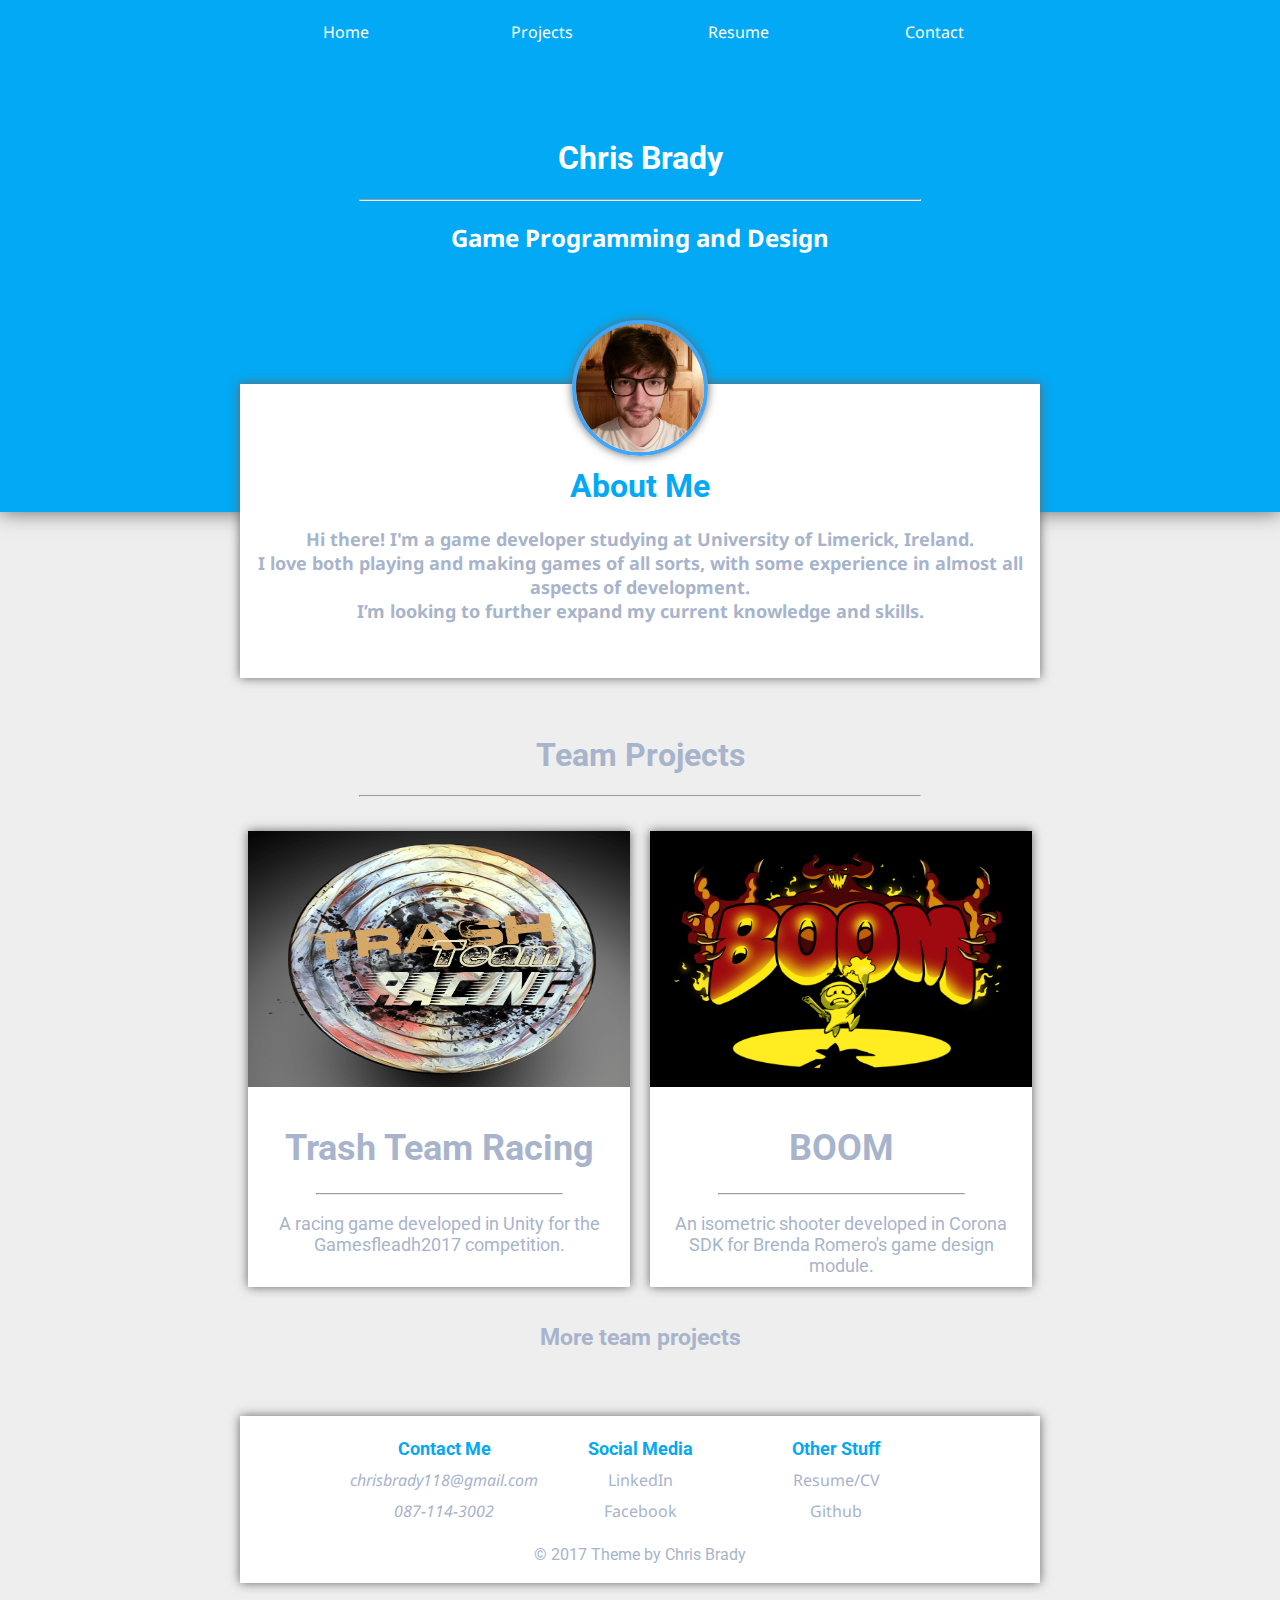
<file: index.html>
<!DOCTYPE html>
<html>

    <head>
		<title>Chris Brady</title>

        <meta name=viewport content="width=device-width, initial-scale=1">
        <meta name="description" content="Game Design Student at University of Limerick. This is my online portfolio containing my game development work.">
        <meta name="keywords" content="game development,chris brady,portfolio,student,university of limerick,game developer">
        <meta name="author" content="Chris Brady">

        <link rel="icon" href="resources/images/account.ico">
        <link href="style.css" rel="stylesheet" type="text/css"/>
        <link href="https://fonts.googleapis.com/css?family=Noto+Sans|Roboto" rel="stylesheet">

        <script src="https://ajax.googleapis.com/ajax/libs/jquery/3.2.1/jquery.min.js"defer></script>
        <script src="scripts/smoothScroll.js"defer></script>
        <script>
            (function(i,s,o,g,r,a,m){i['GoogleAnalyticsObject']=r;i[r]=i[r]||function()
            {(i[r].q=i[r].q||[]).push(arguments)},i[r].l=1*new Date();a=s.createElement(o),m=s.getElementsByTagName(o)[0];a.async=1;a.src=g;m.parentNode.insertBefore(a,m)})
            (window,document,'script','https://www.google-analytics.com/analytics.js','ga');
            ga('create', 'UA-52731300-2', 'auto');
            ga('send', 'pageview');
        </script>
	</head>

	<body>
        <!--Banner-->
        <div id = "banner" class = "bgBlue">
            <div id = "content">
                <nav id = "header">
                    <a id = "nav" class="txtWhite f2" href = "">Home</a>
                    <a id = "nav" class="txtWhite f2" href = "projects.html">Projects</a>
                    <a id = "nav" class="txtWhite f2" href = "projects/resume.html">Resume</a>
                    <a id = "nav" class="txtWhite f2" href = "#footer">Contact</a>
                </nav>
                <br><br><br>
                <h1 class="txtWhite f1">Chris Brady</h1>
                <hr class="txtWhite">
                <h2 class="txtWhite f2">Game Programming and Design<h2>
            </div>
        </div>

        <!--Content-->
        <div id = "content">
            <!--About-->
            <div id = "about">
                <img src="resources/images/other/avatar.jpg"/>
                <div id="textBox" style="margin-top:-30px;">
                    <article>
                        <h1 class = "txtBlue f1">About Me<h1>
                        <p class = "txt f2 medium">
                            Hi there! I'm a game developer studying at University of Limerick, Ireland. <br>
                            I love both playing and making games of all sorts, with some experience in almost all aspects of development.<br>
                            I’m looking to further expand my current knowledge and skills.
                        </p>
                    </article>
                </div>
                <br>
            </div>



            <!--Personal Projects
            <br><br>
            <h1 id = "personal" class="txt f1">Personal Projects</h1>
            <hr><br>-->
            <!--Featured
            <div id = "pPreview">
                <img src="http://i.imgur.com/eOSai4B.png"/>
                <div id ="textBox">
                    <article>
                        <h1>Google Chrome</h1><hr>
                        <p>Google Chrome is a free, open-source web browser developed by Google, released in 2008.</p>
                    </article>
                </div>
            </div>
            <div id = "pPreview">
                <img src="http://i.imgur.com/eOSai4B.png"/>
                <div id ="textBox">
                    <article>
                        <h1>Google Chrome</h1><hr>
                        <p>Google Chrome is a free, open-source web browser developed by Google, released in 2008.</p>
                    </article>
                </div>
            </div>-->
            <!--More
            <br><a href = "projects.html#personal"><h3>More personal projects</h3></a>
            -->


            <!--Team Projects--->
            <br><br><h1 id = "team" class="txt f1">Team Projects</h1><hr><br>
            <!--Featured-->
            <a id = "pPreview" href = "projects/trashteamracing.html">
                <img src="resources/images/ttr/trash.png"/>
                <div id ="textBox">
                    <article class="txt f1  medium">
                        <h1>Trash Team Racing</h1><hr>
                        <p>A racing game developed in Unity for the Gamesfleadh2017 competition.</p>
                    </article>
                </div>
            </a>
            <a id = "pPreview" href = "projects/boom.html">
                <img src="resources/images/boom/boom.jpg"/>
                <div id ="textBox">
                    <article class="txt f1  medium">
                        <h1>BOOM</h1><hr>
                        <p>An isometric shooter developed in Corona SDK for Brenda Romero's game design module.</p>
                    </article>
                </div>
            </a>
            <!--More-->
            <br><a class="txt f1 large" href = "projects.html#team"><h3>More team projects</h3></a>



            <!--Footer-->
            <br><br>

            <div id = "footer">
                <br>
                <div>
                    <div id = "footnote">
                        <b class = "txtBlue f1 medium">Contact Me</b><br>
                        <address>
                            <a class="txt f2" href="mailto:chrisbrady118@gmail.com">chrisbrady118@gmail.com</a><br>
                            <a class="txt f2" href="tel:+(353)087-114-3002">087-114-3002</a>
                        </address>
                    </div>
                    <div id = "footnote">
                        <b class = "txtBlue f1 medium">Social Media</b><br>
                        <a class="txt f2" href="https://www.linkedin.com/in/chris-brady-198b688a/">LinkedIn</a><br>
                        <a class="txt f2" href="https://www.facebook.com/Skaterboy118">Facebook</a>
                    </div>
                    <div id = "footnote">
                        <b class = "txtBlue f1 medium">Other Stuff</b><br>
                        <a class="txt f2" href="projects/resume.html">Resume/CV</a><br>
                        <a class="txt f2" href="https://github.com/Chris-Brady">Github</a>
                    </div>
                </div>
                <br>
                <div id = "copyright"  class="txt f1">
                        <a href = "https://github.com/Chris-Brady" class = "txt">
                            © 2017 Theme by Chris Brady
                        </a>
                </div>
                <br>
            </div>
            <br><br>
        </div>
	</body>

<html/>
</file>
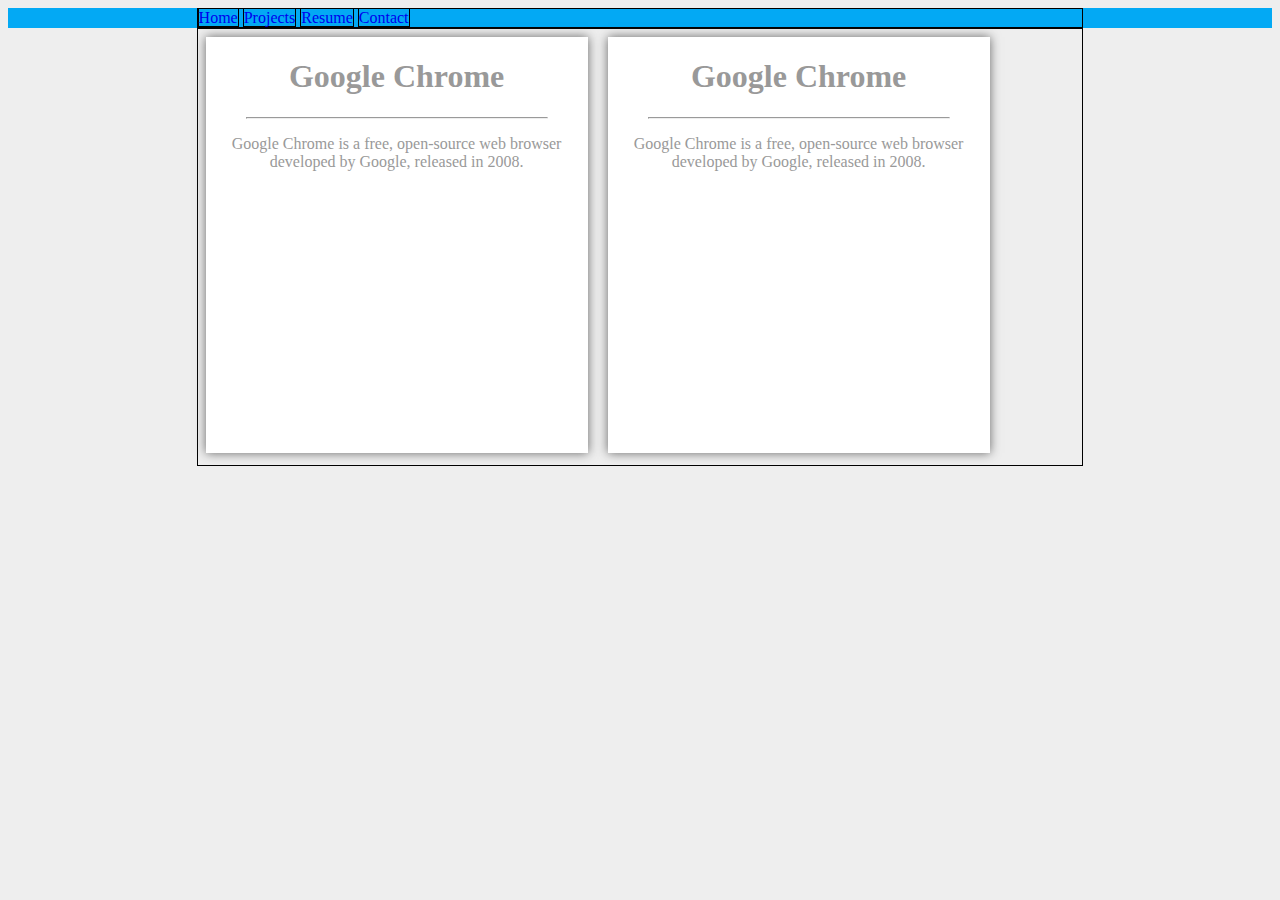
<file: amp.html>
<!doctype html>
<html amp lang="en">
    <head>
        <meta charset="utf-8">
        <script async src="https://cdn.ampproject.org/v0.js"></script>

        <title>Chris Brady</title>

        <link rel="canonical" href="amp.html" />
        <meta name="viewport" content="width=device-width,minimum-scale=1,initial-scale=1">

        <meta name="description" content="Game Design Student at University of Limerick. This is my online portfolio containing my game development work.">
        <meta name="keywords" content="game development,chris brady,portfolio,student,university of limerick,game developer">
        <meta name="author" content="Chris Brady">

        <!--<script type="application/ld+json">
          {
            "@context": "http://schema.org",
            "@type": "NewsArticle",
            "headline": "Open-source framework for publishing content",
            "datePublished": "2015-10-07T12:02:41Z",
            "image": [
              "logo.jpg"
            ]
          }
      </script>-->

        <style amp-boilerplate>
            body
            {
                -webkit-animation:-amp-start 8s steps(1,end) 0s 1 normal both;
                -moz-animation:-amp-start 8s steps(1,end) 0s 1 normal both;
                -ms-animation:-amp-start 8s steps(1,end) 0s 1 normal both;
                animation:-amp-start 8s steps(1,end) 0s 1 normal both
            }
            @-webkit-keyframes -amp-start{from{visibility:hidden}to{visibility:visible}}
            @-moz-keyframes -amp-start{from{visibility:hidden}to{visibility:visible}}
            @-ms-keyframes -amp-start{from{visibility:hidden}to{visibility:visible}}
            @-o-keyframes -amp-start{from{visibility:hidden}to{visibility:visible}}
            @keyframes -amp-start{from{visibility:hidden}to{visibility:visible}}
        </style>

        <noscript>
            <style amp-boilerplate>body{-webkit-animation:none; -moz-animation:none; -ms-animation:none; animation:none}</style>
        </noscript>

        <style amp-custom>
            body
            {
                background-color: #EEEEEE;
            }
            a
            {
                text-decoration: none;
            }
            amp-img
            {
                background-color: gray;
            }
            article
            {
                width: 382px;
                height: 416px;
                margin: 8px;
                text-align: center;
                display: inline-block;
                background-color: white;
                color: #999999;
                box-shadow: 0px 0px 10px #666666;
                overflow: hidden;
            }
            nav
            {
                width:100%;
            }
            header
            {

            }
            .tab
            {
                border: 1px solid black;
                width: 25%;
            }
            .content
            {
                border: 1px solid black;
                width: 70%;
            }
            .centered
            {
                margin: 0 auto;
            }


            .bgBlue{background-color: #03A9F4;}
        </style>

    </head>

    <body>
        <header class = "bgBlue" width = "300" height = "200" layout = "responsive">
            <div class = "content centered">
                <nav class = "centered">
                    <a class = "tab" href = "index.html">Home</a>
                    <a class = "tab" href = "index.html">Projects</a>
                    <a class = "tab" href = "index.html">Resume</a>
                    <a class = "tab" href = "index.html">Contact</a>
                </nav>
            </div>
        </header>
        <div class = "content centered">
            <a href = "index.html">
                <article layout = "responsive">
                    <amp-img
                        src="resources/images/boom/boom.jpg"
                        alt="Image"
                        height="2"
                        width="3"
                        layout = "responsive">
                    </amp-img>
                    <h1>Google Chrome</h1>
                    <hr width = "300" layout = "responsive">
                    <p>Google Chrome is a free, open-source web browser developed by Google, released in 2008.<p>
                </article>

                <article>
                    <amp-img
                        src="resources/images/boom/boom.jpg"
                        alt="Image"
                        height="2"
                        width="3"
                        layout = "responsive">
                    </amp-img>
                    <h1>Google Chrome</h1>
                    <hr width = "300" layout = "responsive">
                    <p>Google Chrome is a free, open-source web browser developed by Google, released in 2008.<p>
                </article>
            </a>
        </div>
    </body>

</html>
</file>
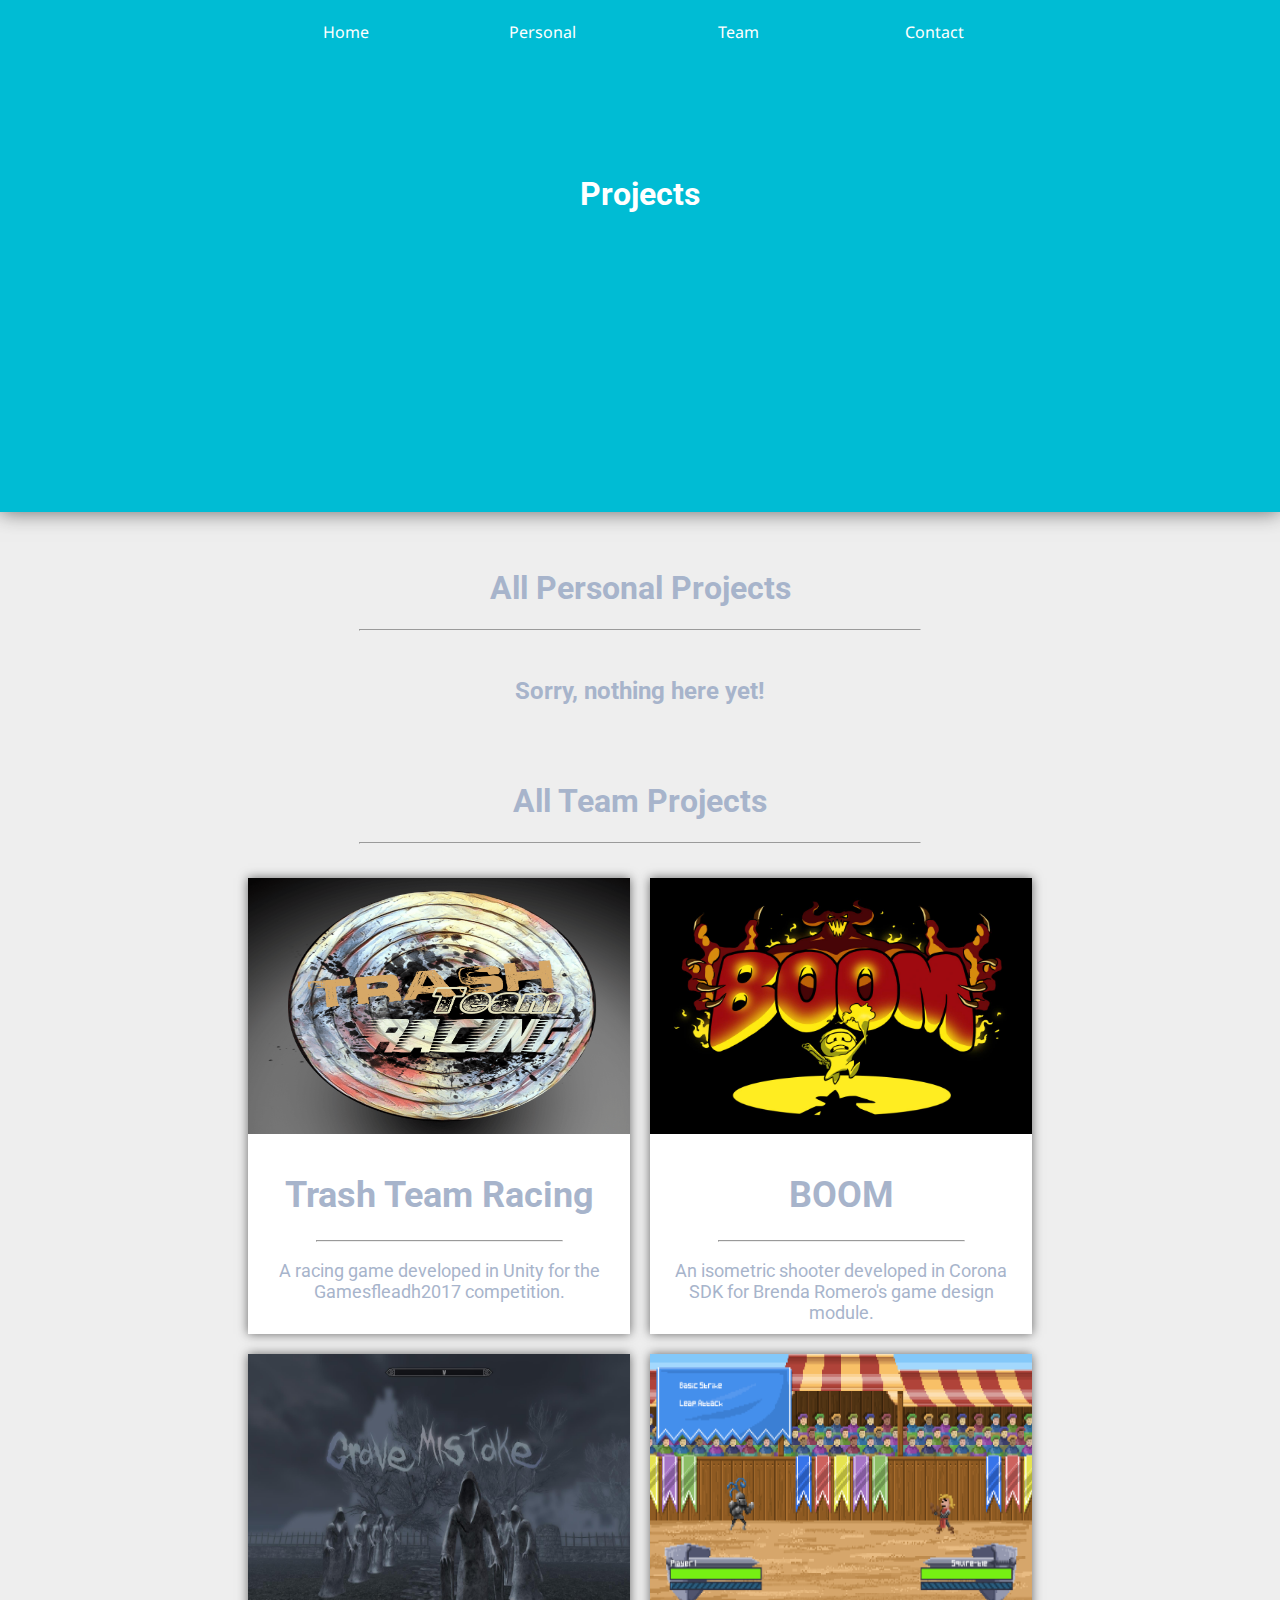
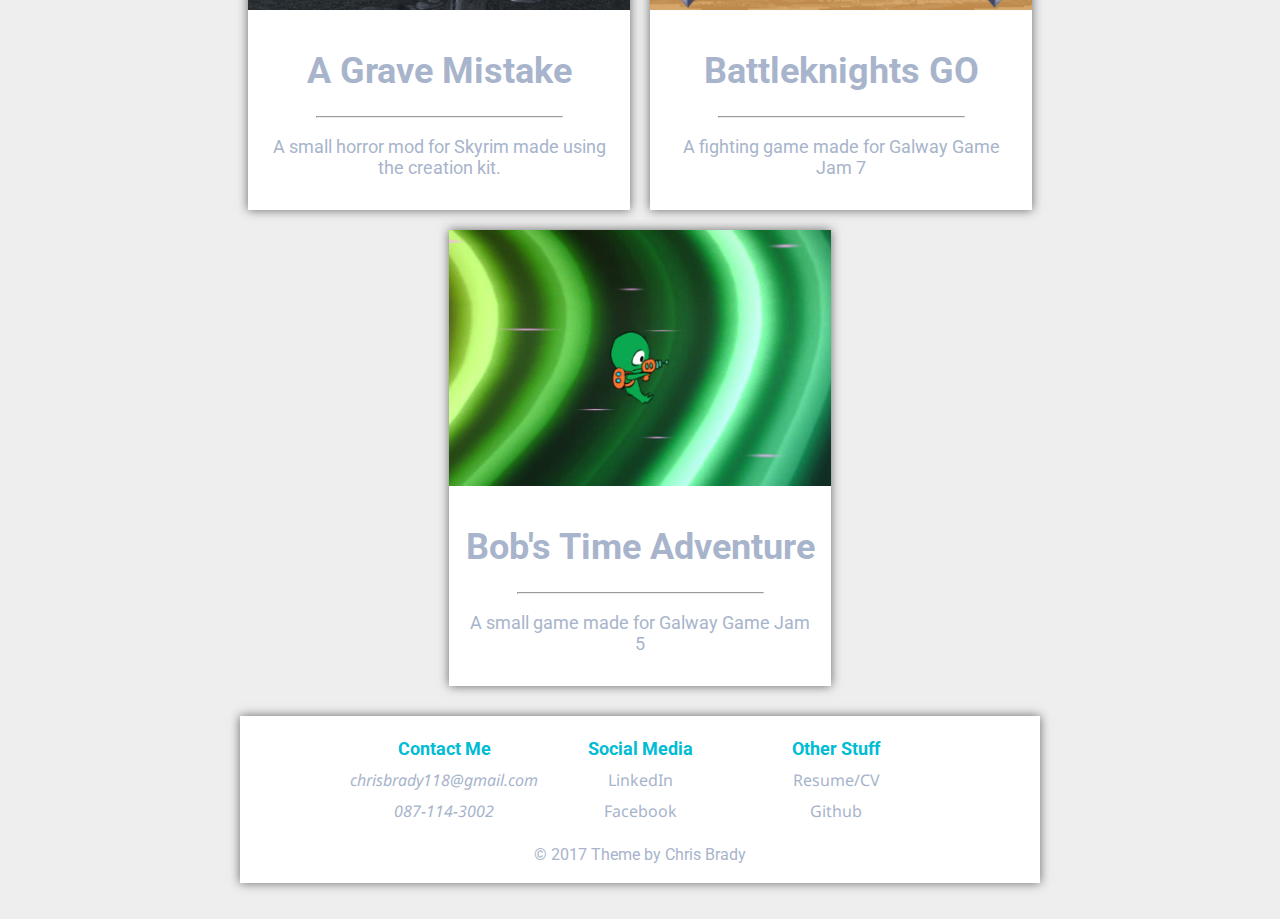
<file: projects.html>
<!DOCTYPE html>
<html>

    <head>
		<title>Projects - Chris Brady</title>

        <meta name=viewport content="width=device-width, initial-scale=1">
        <meta name="description" content="Game Design Student at University of Limerick. This is my online portfolio containing my game development work.">
        <meta name="keywords" content="game development,chris brady,portfolio,student,university of limerick,game developer,projects">
        <meta name="author" content="Chris Brady">

        <link rel="icon" href="resources/images/account.ico">
		<link href="style.css" rel="stylesheet" type="text/css"/>
        <link href="https://fonts.googleapis.com/css?family=Noto+Sans|Roboto" rel="stylesheet">

        <script src="https://ajax.googleapis.com/ajax/libs/jquery/3.2.1/jquery.min.js" defer></script>
        <script src="scripts/smoothScroll.js" defer></script>
        <script>
            (function(i,s,o,g,r,a,m){i['GoogleAnalyticsObject']=r;i[r]=i[r]||function()
            {(i[r].q=i[r].q||[]).push(arguments)},i[r].l=1*new Date();a=s.createElement(o),m=s.getElementsByTagName(o)[0];a.async=1;a.src=g;m.parentNode.insertBefore(a,m)})
            (window,document,'script','https://www.google-analytics.com/analytics.js','ga');
            ga('create', 'UA-52731300-2', 'auto');
            ga('send', 'pageview');
        </script>
	</head>

	<body>
        <!--Banner-->
        <div id = "banner" class = "bgCyan">
            <div id = "content">
                <nav id = "header">
                    <a id = "nav" class="txtWhite f2" href = "index.html">Home</a>
                    <a id = "nav" class="txtWhite f2" href = "#personal">Personal</a>
                    <a id = "nav" class="txtWhite f2" href = "#team">Team</a>
                    <a id = "nav" class="txtWhite f2" href = "#footer">Contact</a>
                </nav>
                <br><br><br><br><br>
                <h1 class="txtWhite f1">Projects</h1>
            </div>
        </div>

        <!--Content-->
        <div id = "content">

            <!--Personal Projects--->
            <br><br><h1 id = "personal" class="txt f1">All Personal Projects</h1><hr><br>
            <!--Featured-->
            <h2 class="txt f1">Sorry, nothing here yet!</h2>
            <!--------------->

            <!--Team Projects--->
            <br><br><h1 id = "team"class="txt f1">All Team Projects</h1><hr><br>
            <!--Featured-->
            <a id = "pPreview" href = "projects/trashteamracing.html">
                <img src="resources/images/ttr/trash.png"/>
                <div id ="textBox">
                    <article class="txt f1 medium">
                        <h1>Trash Team Racing</h1><hr>
                        <p>A racing game developed in Unity for the Gamesfleadh2017 competition.</p>
                    </article>
                </div>
            </a>

            <a id = "pPreview" href = "projects/boom.html">
                <img src="resources/images/boom/boom.jpg"/>
                <div id ="textBox">
                    <article class="txt f1 medium">
                        <h1>BOOM</h1><hr>
                        <p>An isometric shooter developed in Corona SDK for Brenda Romero's game design module.</p>
                    </article>
                </div>
            </a>

            <a id = "pPreview" href = "projects/graveyard.html">
                <img src="resources/images/gm/graveyard.jpg"/>
                <div id ="textBox">
                    <article class="txt f1 medium">
                        <h1>A Grave Mistake</h1><hr>
                        <p>A small horror mod for Skyrim made using the creation kit.</p>
                    </article>
                </div>
            </a>

            <a id = "pPreview" href = "projects/battleknights.html">
                <img src="resources/images/bkg/battleknights.png"/>
                <div id ="textBox">
                    <article class="txt f1 medium">
                        <h1>Battleknights GO</h1><hr>
                        <p>A fighting game made for Galway Game Jam 7</p>
                    </article>
                </div>
            </a>

            <a id = "pPreview" href = "projects/bobstimeadventure.html">
                <img src="resources/images/bta/bobtimeadventure.png"/>
                <div id ="textBox">
                    <article class="txt f1 medium">
                        <h1>Bob's Time Adventure</h1><hr>
                        <p>A small game made for Galway Game Jam 5</p>
                    </article>
                </div>
            </a>

            <!--Footer-->
            <br><br>
            <div id = "footer">
                <br>
                <div>
                    <div id = "footnote">
                        <b class = "txtCyan f1 medium">Contact Me</b><br>
                        <address>
                            <a class="txt f2" href="mailto:chrisbrady118@gmail.com">chrisbrady118@gmail.com</a><br>
                            <a class="txt f2" href="tel:+(353)087-114-3002">087-114-3002</a>
                        </address>
                    </div>
                    <div id = "footnote">
                        <b class = "txtCyan f1 medium">Social Media</b><br>
                        <a class="txt f2" href="https://www.linkedin.com/in/chris-brady-198b688a/">LinkedIn</a><br>
                        <a class="txt f2" href="https://www.facebook.com/Skaterboy118">Facebook</a>
                    </div>
                    <div id = "footnote">
                        <b class = "txtCyan f1 medium">Other Stuff</b><br>
                        <a class="txt f2" href="projects/resume.html">Resume/CV</a><br>
                        <a class="txt f2" href="https://github.com/Chris-Brady">Github</a>
                    </div>
                </div>
                <br>
                <div id = "copyright"  class="txt f1">
                        <a href = "https://github.com/Chris-Brady" class = "txt">
                            © 2017 Theme by Chris Brady
                        </a>
                </div>
                <br>
            </div>
            <br><br>
        </div>
	</body>
<html/>
</file>
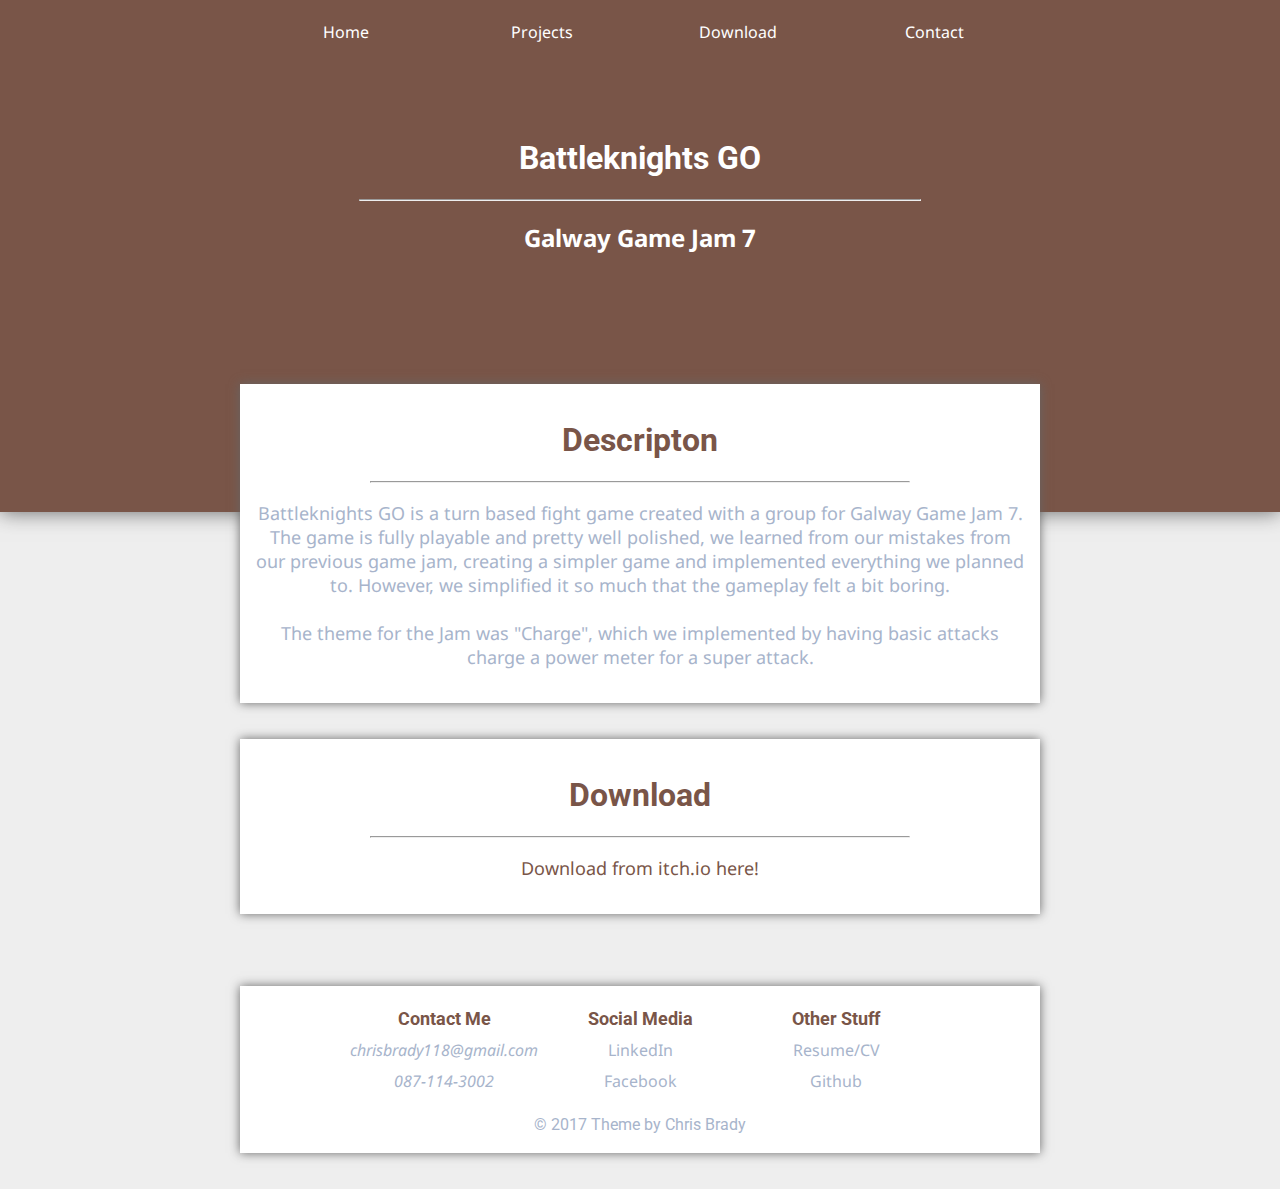
<file: projects/battleknights.html>
<!DOCTYPE html>
<html>

    <head>
		<title>Battleknights GO - Chris Brady</title>

        <meta name=viewport content="width=device-width, initial-scale=1">
        <meta name="description" content="A fighting game made for Galway Game Jam 7">
        <meta name="keywords" content="game development,chris brady,portfolio,student,university of limerick,game developer,projects,battleknights go,game">
        <meta name="author" content="Chris Brady">

        <link rel="icon" href="../resources/images/account.ico">
		<link href="../style.css" rel="stylesheet" type="text/css"/>
        <link href="https://fonts.googleapis.com/css?family=Noto+Sans|Roboto" rel="stylesheet">

        <script src="https://ajax.googleapis.com/ajax/libs/jquery/3.2.1/jquery.min.js"defer></script>
        <script src="../scripts/smoothScroll.js"defer></script>
        <script src="../scripts/gallery.js"defer></script>
        <script>
            (function(i,s,o,g,r,a,m){i['GoogleAnalyticsObject']=r;i[r]=i[r]||function()
            {(i[r].q=i[r].q||[]).push(arguments)},i[r].l=1*new Date();a=s.createElement(o),m=s.getElementsByTagName(o)[0];a.async=1;a.src=g;m.parentNode.insertBefore(a,m)})
            (window,document,'script','https://www.google-analytics.com/analytics.js','ga');
            ga('create', 'UA-52731300-2', 'auto');
            ga('send', 'pageview');
        </script>
	</head>

	<body>
        <!--Banner-->
        <div id = "banner" class = "bgBrown">
            <div id = "content">
                <nav id = "header">
                    <a class="txtWhite f2"id = "nav" href = "../index.html">Home</a>
                    <a class="txtWhite f2"id = "nav" href = "../projects.html">Projects</a>
                    <a class="txtWhite f2"id = "nav" href = "#pSnippet">Download</a>
                    <a class="txtWhite f2"id = "nav" href = "#footer">Contact</a>
                </nav>
                <br><br><br>
                <h1 class="txtWhite f1">Battleknights GO</h1>
                <hr class="txtWhite">
                <h2 class="txtWhite f2">Galway Game Jam 7<h2>
            </div>
        </div>

        <!--Content-->
        <div id = "content">

            <div id= "about">
                <div id ="textBox">
                    <article>
                        <h1 class = "txtBrown f1">Descripton</h1><hr>
                        <p class = "txt f2 medium">
                            Battleknights GO is a turn based fight game created with a group for Galway Game Jam 7.<br>
                            The game is fully playable and pretty well polished, we learned from our mistakes from our previous game jam, creating a simpler game and implemented everything we planned to. However, we simplified it so much that the gameplay felt a bit boring.<br><br>
                            The theme for the Jam was "Charge", which we implemented by having basic attacks charge a power meter for a super attack.
                        </p>
                    </article>
                </div>
            </div>

            <br><br>

            <div id = "pSnippet">
                <div id ="textBox">
                    <article>
                        <h1 class = "txtBrown f1">Download</h1><hr>
                        <p class = "txt f2 medium"><a class="txtBrown f2" href="https://daveinreallife.itch.io/battleknights-go">Download from itch.io here!</a></p>
                    </article>
                </div>
            </div>

            <br><br>

            <!--Footer-->
            <br><br>
            <div id = "footer">
                <br>
                <div>
                    <div id = "footnote">
                        <b class = "txtBrown f1 medium">Contact Me</b><br>
                        <address>
                            <a class="txt f2"href="mailto:chrisbrady118@gmail.com">chrisbrady118@gmail.com</a><br>
                            <a class="txt f2"href="tel:+(353)087-114-3002">087-114-3002</a>
                        </address>
                    </div>
                    <div id = "footnote">
                        <b class = "txtBrown f1 medium">Social Media</b><br>
                        <a class="txt f2"href="https://www.linkedin.com/in/chris-brady-198b688a/">LinkedIn</a><br>
                        <a class="txt f2"href="https://www.facebook.com/Skaterboy118">Facebook</a>
                    </div>
                    <div id = "footnote">
                        <b class = "txtBrown f1 medium">Other Stuff</b><br>
                        <a class="txt f2"href="">Resume/CV</a><br>
                        <a class="txt f2"href="https://github.com/Chris-Brady">Github</a>
                    </div>
                </div>
                <br>
                <div id = "copyright">
                        <a class="txt f1"href = "https://github.com/Chris-Brady" class = "txt">
                            © 2017 Theme by Chris Brady
                        </a>
                </div>
                <br>
            </div>
            <br><br>
        </div>
	</body>
<html/>
</file>
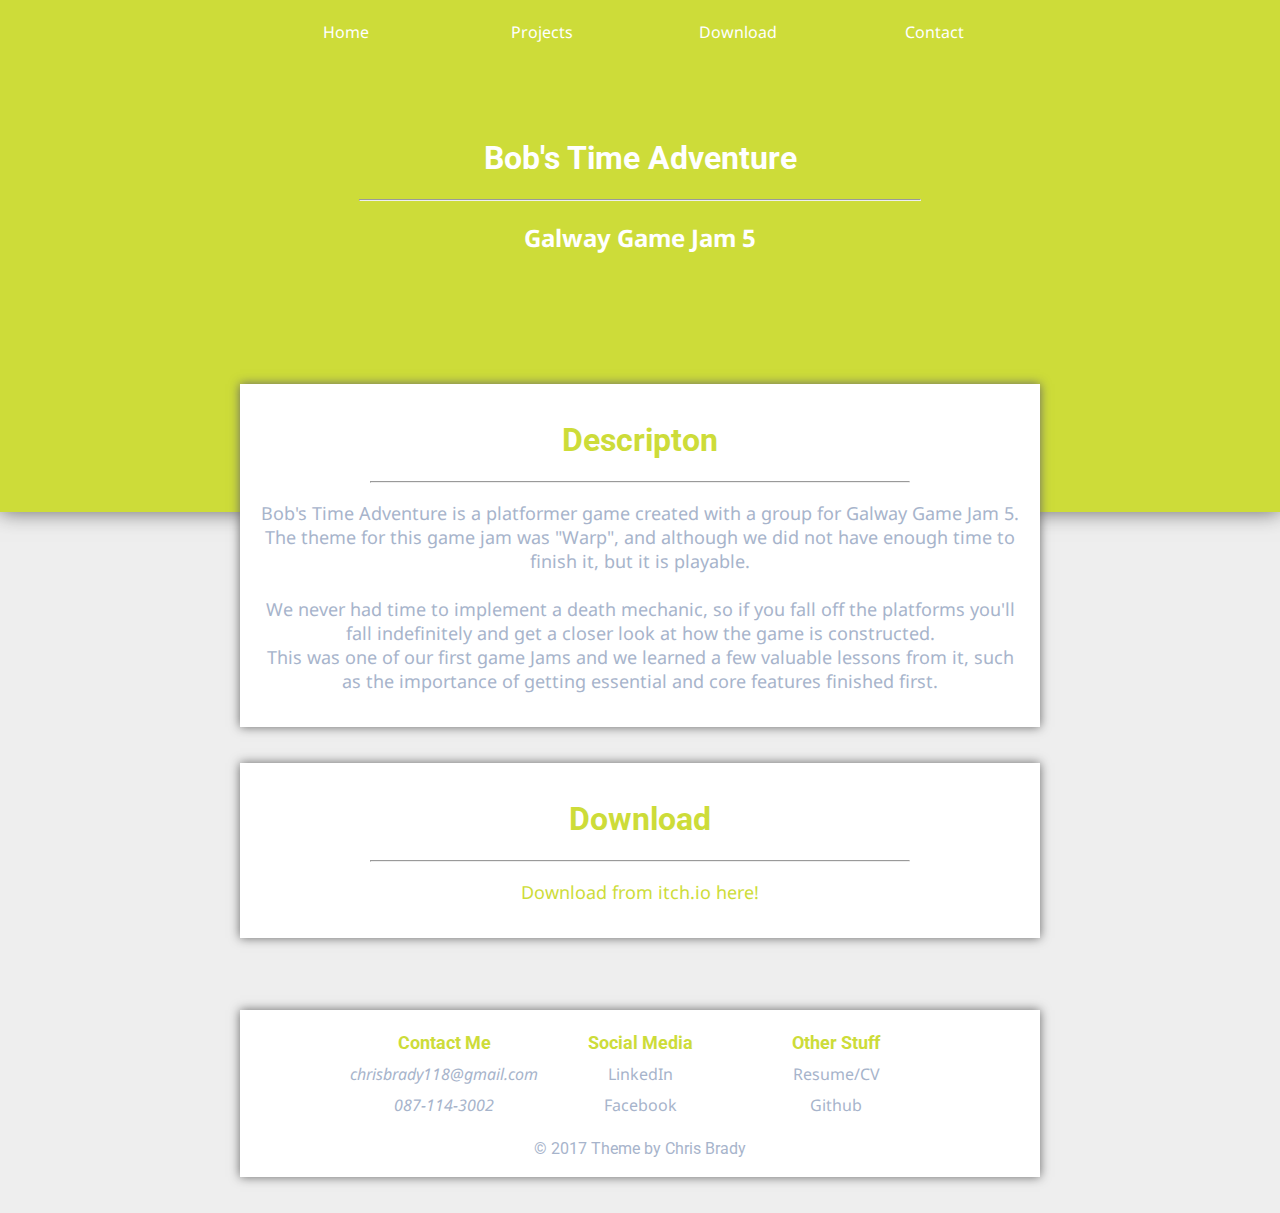
<file: projects/bobstimeadventure.html>
<!DOCTYPE html>
<html>

    <head>
		<title>Bob's Time Adventure - Chris Brady</title>

        <meta name=viewport content="width=device-width, initial-scale=1">
        <meta name="description" content="A small game made for Galway Game Jam 5">
        <meta name="keywords" content="game development,chris brady,portfolio,student,university of limerick,game developer,projects,bob's time adventure,game">
        <meta name="author" content="Chris Brady">

        <link rel="icon" href="../resources/images/account.ico">
		<link href="../style.css" rel="stylesheet" type="text/css"/>
        <link href="https://fonts.googleapis.com/css?family=Noto+Sans|Roboto" rel="stylesheet">

        <script src="https://ajax.googleapis.com/ajax/libs/jquery/3.2.1/jquery.min.js"defer></script>
        <script src="../scripts/smoothScroll.js"defer></script>
        <script src="../scripts/gallery.js"defer></script>
        <script>
            (function(i,s,o,g,r,a,m){i['GoogleAnalyticsObject']=r;i[r]=i[r]||function()
            {(i[r].q=i[r].q||[]).push(arguments)},i[r].l=1*new Date();a=s.createElement(o),m=s.getElementsByTagName(o)[0];a.async=1;a.src=g;m.parentNode.insertBefore(a,m)})
            (window,document,'script','https://www.google-analytics.com/analytics.js','ga');
            ga('create', 'UA-52731300-2', 'auto');
            ga('send', 'pageview');
        </script>
	</head>

	<body>
        <!--Banner-->
        <div id = "banner" class = "bgLime">
            <div id = "content">
                <nav id = "header">
                    <a class="txtWhite f2"id = "nav" href = "../index.html">Home</a>
                    <a class="txtWhite f2"id = "nav" href = "../projects.html">Projects</a>
                    <a class="txtWhite f2"id = "nav" href = "#pSnippet">Download</a>
                    <a class="txtWhite f2"id = "nav" href = "#footer">Contact</a>
                </nav>
                <br><br><br>
                <h1 class="txtWhite f1">Bob's Time Adventure</h1>
                <hr class="txtWhite">
                <h2 class="txtWhite f2">Galway Game Jam 5<h2>
            </div>
        </div>

        <!--Content-->
        <div id = "content">

            <div id= "about">
                <div id ="textBox">
                    <article>
                        <h1 class = "txtLime f1">Descripton</h1><hr>
                        <p class = "txt f2 medium">
                            Bob's Time Adventure is a platformer game created with a group for Galway Game Jam 5. The theme for this game jam was "Warp", and although we did not have enough time to finish it, but it is playable.<br><br>
                            We never had time to implement a death mechanic, so if you fall off the platforms you'll fall indefinitely and get a closer look at how the game is constructed.<br>
                            This was one of our first game Jams and we learned a few valuable lessons from it, such as the importance of getting essential and core features finished first.
                        </p>
                    </article>
                </div>
            </div>

            <br><br>

            <div id = "pSnippet">
                <div id ="textBox">
                    <article>
                        <h1 class = "txtLime f1">Download</h1><hr>
                        <p class = "txt f2 medium"><a class="txtLime f2" href="https://josephgreaney.itch.io/bobs-time-adventure">Download from itch.io here!</a></p>
                    </article>
                </div>
            </div>

            <br><br>

            <!--Footer-->
            <br><br>
            <div id = "footer">
                <br>
                <div>
                    <div id = "footnote">
                        <b class = "txtLime f1 medium">Contact Me</b><br>
                        <address>
                            <a class="txt f2"href="mailto:chrisbrady118@gmail.com">chrisbrady118@gmail.com</a><br>
                            <a class="txt f2"href="tel:+(353)087-114-3002">087-114-3002</a>
                        </address>
                    </div>
                    <div id = "footnote">
                        <b class = "txtLime f1 medium">Social Media</b><br>
                        <a class="txt f2"href="https://www.linkedin.com/in/chris-brady-198b688a/">LinkedIn</a><br>
                        <a class="txt f2"href="https://www.facebook.com/Skaterboy118">Facebook</a>
                    </div>
                    <div id = "footnote">
                        <b class = "txtLime f1 medium">Other Stuff</b><br>
                        <a class="txt f2"href="">Resume/CV</a><br>
                        <a class="txt f2"href="https://github.com/Chris-Brady">Github</a>
                    </div>
                </div>
                <br>
                <div id = "copyright">
                    <a class="txt f1"href = "https://github.com/Chris-Brady" class = "txt">
                        © 2017 Theme by Chris Brady
                    </a>
                </div>
                <br>
            </div>
            <br><br>
        </div>
	</body>
<html/>
</file>
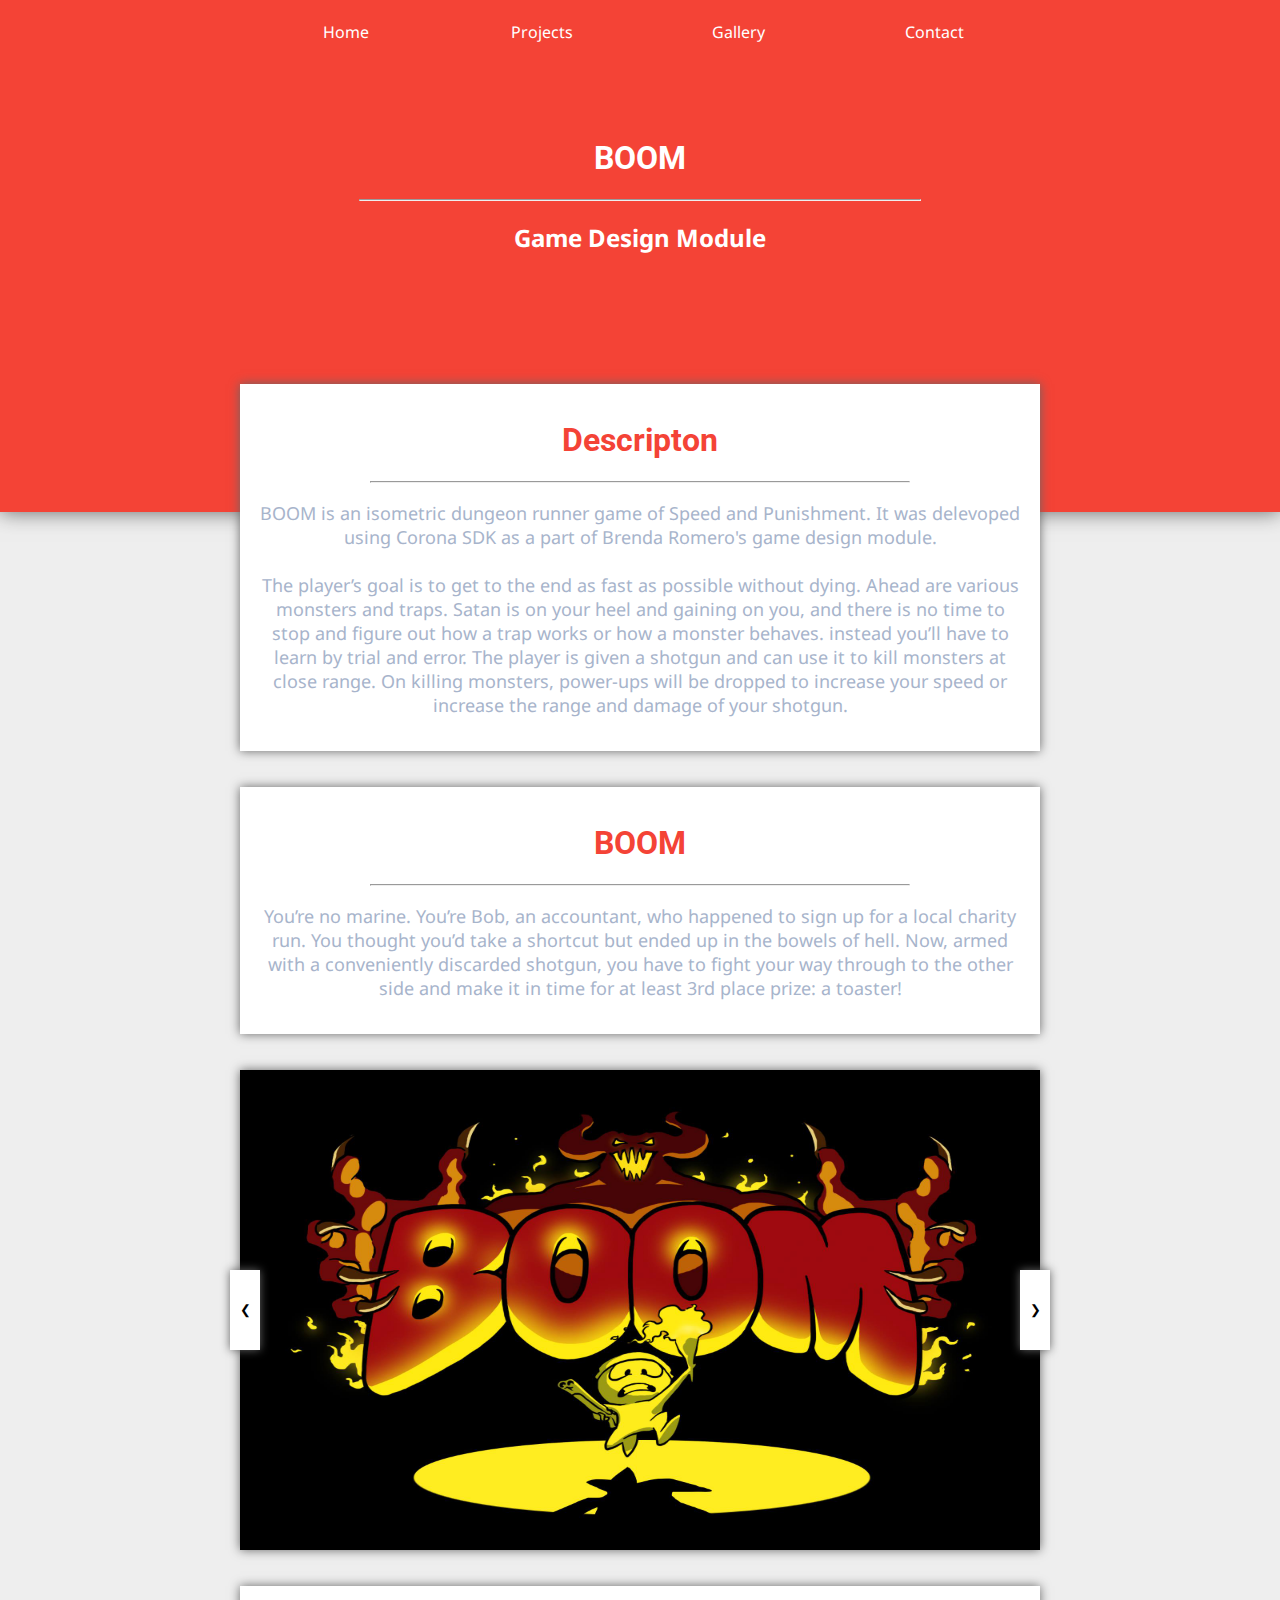
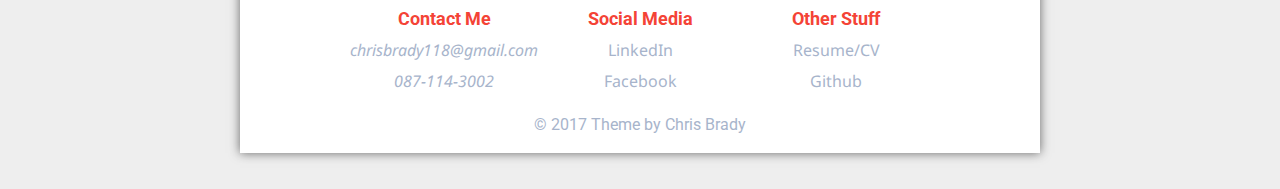
<file: projects/boom.html>
<!DOCTYPE html>
<html>

    <head>
		<title>Boom - Chris Brady</title>

        <meta name=viewport content="width=device-width, initial-scale=1">
        <meta name="description" content="A top down shooter developed in Corona SDK for Brenda Romero's game design module.">
        <meta name="keywords" content="game development,chris brady,portfolio,student,university of limerick,game developer,projects,boom,game">
        <meta name="author" content="Chris Brady">

        <link rel="icon" href="../resources/images/account.ico">
		<link href="../style.css" rel="stylesheet" type="text/css"/>
        <link href="https://fonts.googleapis.com/css?family=Noto+Sans|Roboto" rel="stylesheet">

        <script src="https://ajax.googleapis.com/ajax/libs/jquery/3.2.1/jquery.min.js"defer></script>
        <script src="../scripts/smoothScroll.js"defer></script>
        <script src="../scripts/gallery.js"defer></script>
        <script>
            (function(i,s,o,g,r,a,m){i['GoogleAnalyticsObject']=r;i[r]=i[r]||function()
            {(i[r].q=i[r].q||[]).push(arguments)},i[r].l=1*new Date();a=s.createElement(o),m=s.getElementsByTagName(o)[0];a.async=1;a.src=g;m.parentNode.insertBefore(a,m)})
            (window,document,'script','https://www.google-analytics.com/analytics.js','ga');
            ga('create', 'UA-52731300-2', 'auto');
            ga('send', 'pageview');
        </script>
	</head>

	<body>
        <!--Banner-->
        <div id = "banner" class = "bgRed">
            <div id = "content">
                <nav id = "header">
                    <a class="txtWhite f2"id = "nav"href = "../index.html">Home</a>
                    <a class="txtWhite f2"id = "nav"href = "../projects.html">Projects</a>
                    <a class="txtWhite f2"id = "nav"href = "#pSnippet">Gallery</a>
                    <a class="txtWhite f2"id = "nav"href = "#footer">Contact</a>
                </nav>
                <br><br><br>
                <h1 class="txtWhite f1">BOOM</h1>
                <hr class="txtWhite">
                <h2 class="txtWhite f2">Game Design Module<h2>
            </div>
        </div>

        <!--Content-->
        <div id = "content">

            <div id= "about">
                <div id ="textBox">
                    <article>
                        <h1 class = "txtRed f1">Descripton</h1><hr>
                        <p class = "txt f2 medium">
                            BOOM is an isometric dungeon runner game of Speed and Punishment. It was delevoped using Corona SDK as a part of Brenda Romero's game design module.<br><br>
                            The player’s goal is to get to the end as fast as possible without dying. Ahead are various monsters and traps. Satan is on your heel and gaining on you, and there is no time to stop and figure out how a trap works or how a monster behaves. instead you’ll have to learn by trial and error.
                            The player is given a shotgun and can use it to kill monsters at close range. On killing monsters, power-ups will be dropped to increase your speed or increase the range and damage of your shotgun.
                        </p>
                    </article>
                </div>
            </div>

            <br><br>

            <div id = "pSnippet">
                <div id ="textBox">
                    <article>
                        <h1 class = "txtRed f1">BOOM</h1><hr>
                        <p class = "txt f2 medium">
                            You’re no marine. You’re Bob, an accountant, who happened to sign up for a local charity run. You thought you’d take a shortcut but ended up in the bowels of hell. Now, armed with a conveniently discarded shotgun, you have to fight your way through to the other side and make it in time for at least 3rd place prize: a toaster!
                        </p>
                    </article>
                </div>
            </div>

            <br><br>

            <div id ="gallery">
                <img class="slide" src="../resources/images/boom/boom.jpg" style ="display:block"/>
                <iframe class="slide" src="https://www.youtube.com/embed/4kTkj26uckg"></iframe>
                <button class="galButton bLeft" onclick="plusDivs(-1)">&#10094;</button>
                <button class="galButton bRight" onclick="plusDivs(1)">&#10095;</button>
            </div>

            <!--Footer-->
            <br><br>
            <div id = "footer">
                <br>
                <div id = "lcontainer">
                    <div id = "footnote">
                        <b class = "txtRed f1 medium">Contact Me</b><br>
                        <address>
                            <a class="txt f2"href="mailto:chrisbrady118@gmail.com">chrisbrady118@gmail.com</a><br>
                            <a class="txt f2"href="tel:+(353)087-114-3002">087-114-3002</a>
                        </address>
                    </div>
                    <div id = "footnote">
                        <b class = "txtRed f1 medium">Social Media</b><br>
                        <a class="txt f2"href="https://www.linkedin.com/in/chris-brady-198b688a/">LinkedIn</a><br>
                        <a class="txt f2"href="https://www.facebook.com/Skaterboy118">Facebook</a>
                    </div>
                    <div id = "footnote">
                        <b class = "txtRed f1 medium">Other Stuff</b><br>
                        <a class="txt f2"href="resume.html">Resume/CV</a><br>
                        <a class="txt f2"href="https://github.com/Chris-Brady">Github</a>
                    </div>
                </div>
                <br>
                <div id = "copyright">
                        <a class="txt f1"href = "https://github.com/Chris-Brady" class = "txt">
                            © 2017 Theme by Chris Brady
                        </a>
                </div>
                <br>
            </div>
            <br><br>
        </div>
	</body>
<html/>
</file>
<file: style.css>
@charset "utf-8";

@media only screen and (max-width: 800px)
{
    #content
    {
        width: 96%;
        margin-left:auto;
        margin-right: auto;
    }

    #pPreview
    {
        width: 100%;
        display: inline-block;
        background-color: #FFFFFF;
        box-shadow: 0px 0px 10px #666666;
        overflow: hidden;
        margin-top: 20px;
    }

    #pPreview img
    {
        width: inherit;
        height: inherit;
        display: block;
    }

    #footnote
    {
        width: inherit;
        line-height: 30px;
        display:block;
    }
}

@media only screen and (min-width: 801px)
{
    #content
    {
        width: 800px;
        margin-left:auto;
        margin-right: auto;
    }

    #pPreview
    {
        width: 382px;
        height: 456px;
        margin: 8px;
        display: inline-block;
        background-color: #FFFFFF;
        box-shadow: 0px 0px 10px #666666;
        overflow: hidden;
    }

    #pPreview img
    {
        width: inherit;
        height: 256px;
        display: block;
    }

    #footnote
    {
        width: 24%;
        line-height: 30px;
        display: inline-block;
    }
}

body
{
    margin: 0px;
    background-color: #EEEEEE;
    text-align: center;
}
a{text-decoration: none;}
iframe{border: none;}
hr{width: 70%;}

#banner
{
    height: 512px;
    box-shadow: 0px 0px 20px #666666;
}

#header{height: 64px;}

#nav
{
    width: 24%;
    line-height: 64px;
    height: inherit;
    display: inline-block;
}

#nav:hover
{
    color: #B8C4CB;
}

#about
{
    background-color: white;
    margin-top: -128px;
    box-shadow: 0px 0px 10px #666666;
}

#about img
{
    width:128px;
    height:128px;
    margin-top: -64px;
    border: 4px solid;
    border-color: #42A5F5;
    border-radius: 128px;
    box-shadow: 0px 0px 10px #666666;
}

#textBox
{
    padding: 16px;
}

#pSnippet
{
    width: 100%;
    background-color: white;
    box-shadow: 0px 0px 10px #666666;
}

#footer
{
    width: 100%;
    background-color: white;
    box-shadow: 0px 0px 10px #666666;
}

#copyright
{
    padding: 0px;
    height: 20px;
    line-height: 20px;
}

#pdf
{
    margin-top: -128px;
    box-shadow: 0px 0px 10px #666666;
    width: inherit;
    height:1200px;
}

#gallery
{
    position: relative;
    width: 100%;
    padding-bottom: 60%;
    box-shadow: 0px 0px 10px #666666;
}

.galButton
{
    opacity: 1;
    background-color: white;
    margin-top: 25%;
    margin-bottom: 25%;
    border: none;
    height: 80px;
    width:30px;
    position: absolute;
    box-shadow: 0px 0px 10px #666666;
}

.bRight{right: -10px;}

.bLeft{left: -10px;}

.galButton:hover{opacity: 0.9;}

.slide
{
    width: 100%;
    height: 100%;
    position: absolute;
    display:none;
}

.small{font-size: 16px;}
.medium{font-size: 18px;}
.large{font-size: 20px;}
.larger{font-size: 22px;}

.f1{font-family: 'Roboto', sans-serif;}
.f2{font-family: 'Noto Sans', sans-serif;}

.txt{color: #A7B4CB;}
.txtWhite{color: #FFFFFF;}

.bgBlue{background-color: #03A9F4;}
.txtBlue{color: #03A9F4;}

.bgIndigo{background-color: #3F51B5;}
.txtIndigo{color: #3F51B5;}

.bgGreen{background-color: #4CAF50;}
.txtGreen{color: #4CAF50;}

.bgRed{background-color: #F44336;}
.txtRed{color: #F44336;}

.bgGrey{background-color: #607D8B;}
.txtGrey{color: #607D8B;}

.bgYellow{background-color:#FDD835;}
.txtYellow{color: #FDD835;}

.bgCyan{background-color:#00BCD4;}
.txtCyan{color: #00BCD4;}

.bgPurple{background-color:#673AB7;}
.txtPurple{color: #673AB7;}

.bgBrown{background-color: #795548;}
.txtBrown{color: #795548;}

.bgLime{background-color: #CDDC39;}
.txtLime{color: #CDDC39;}
</file>
